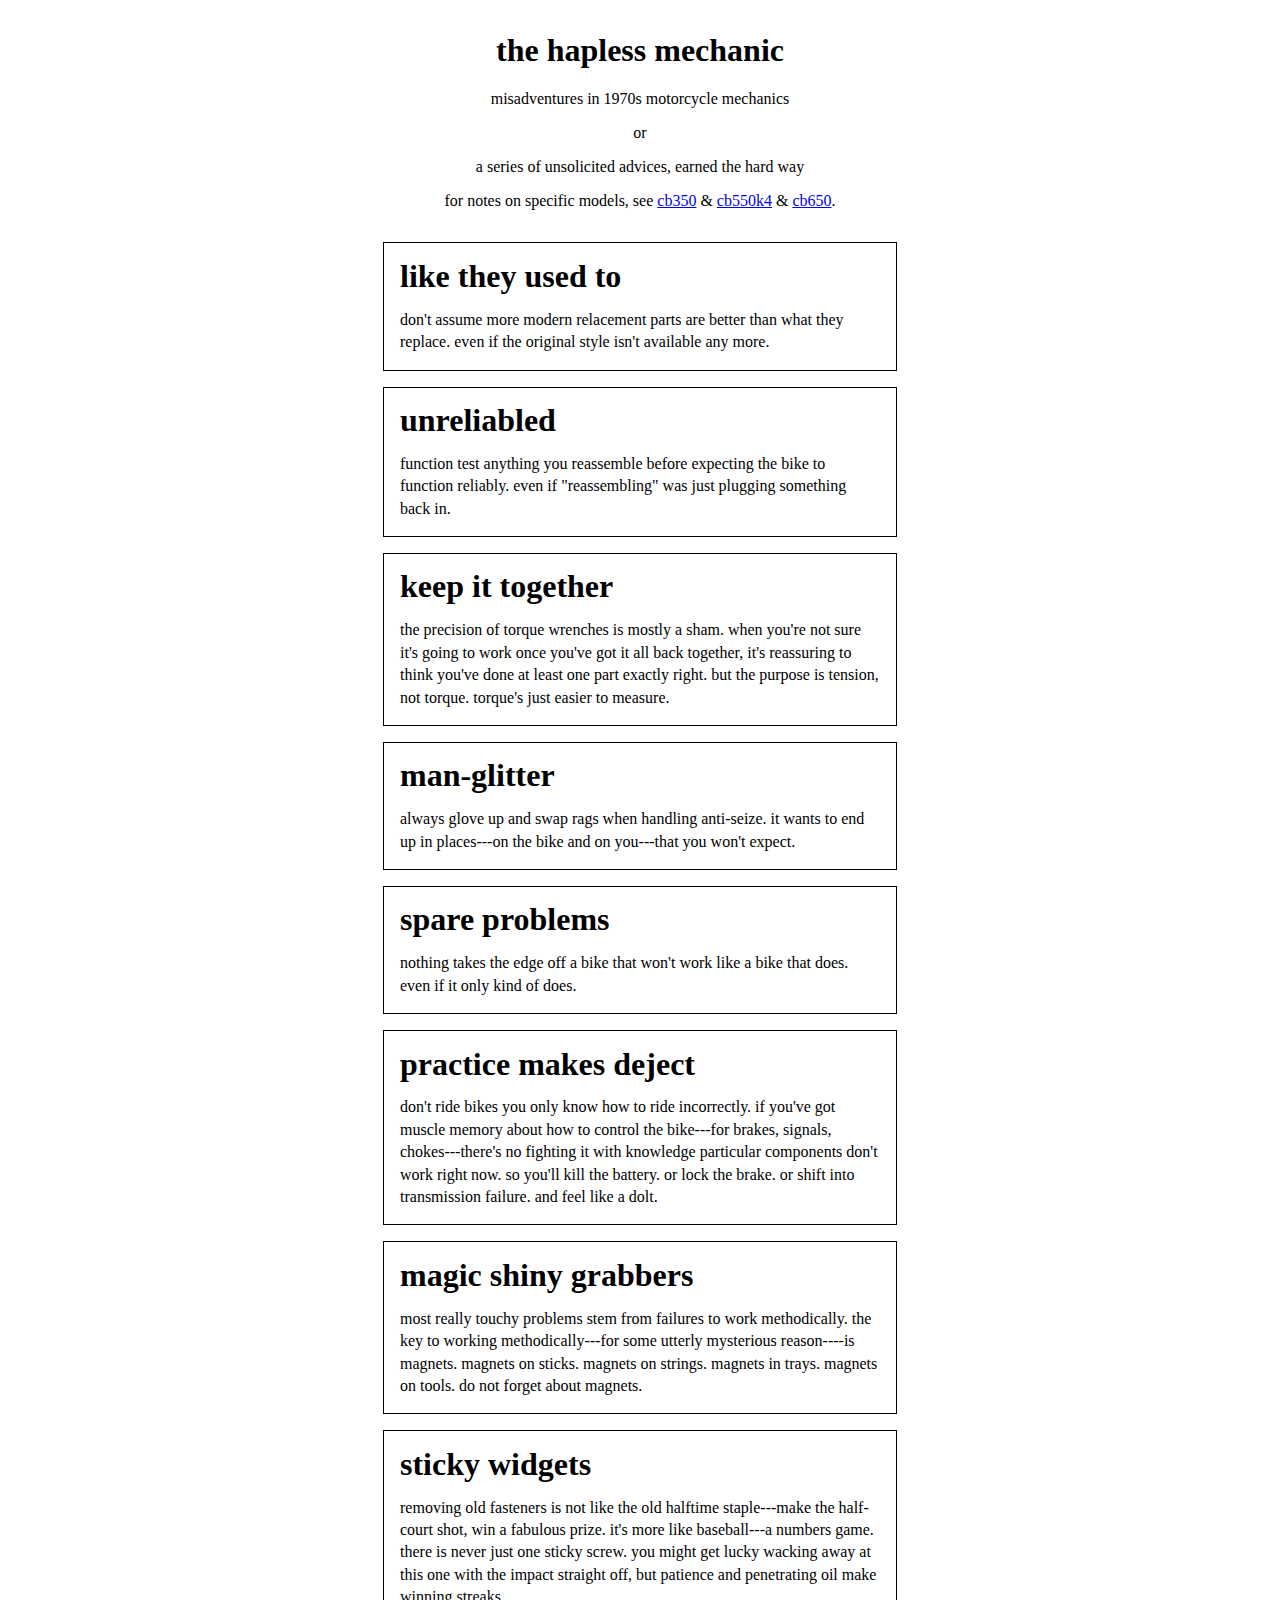
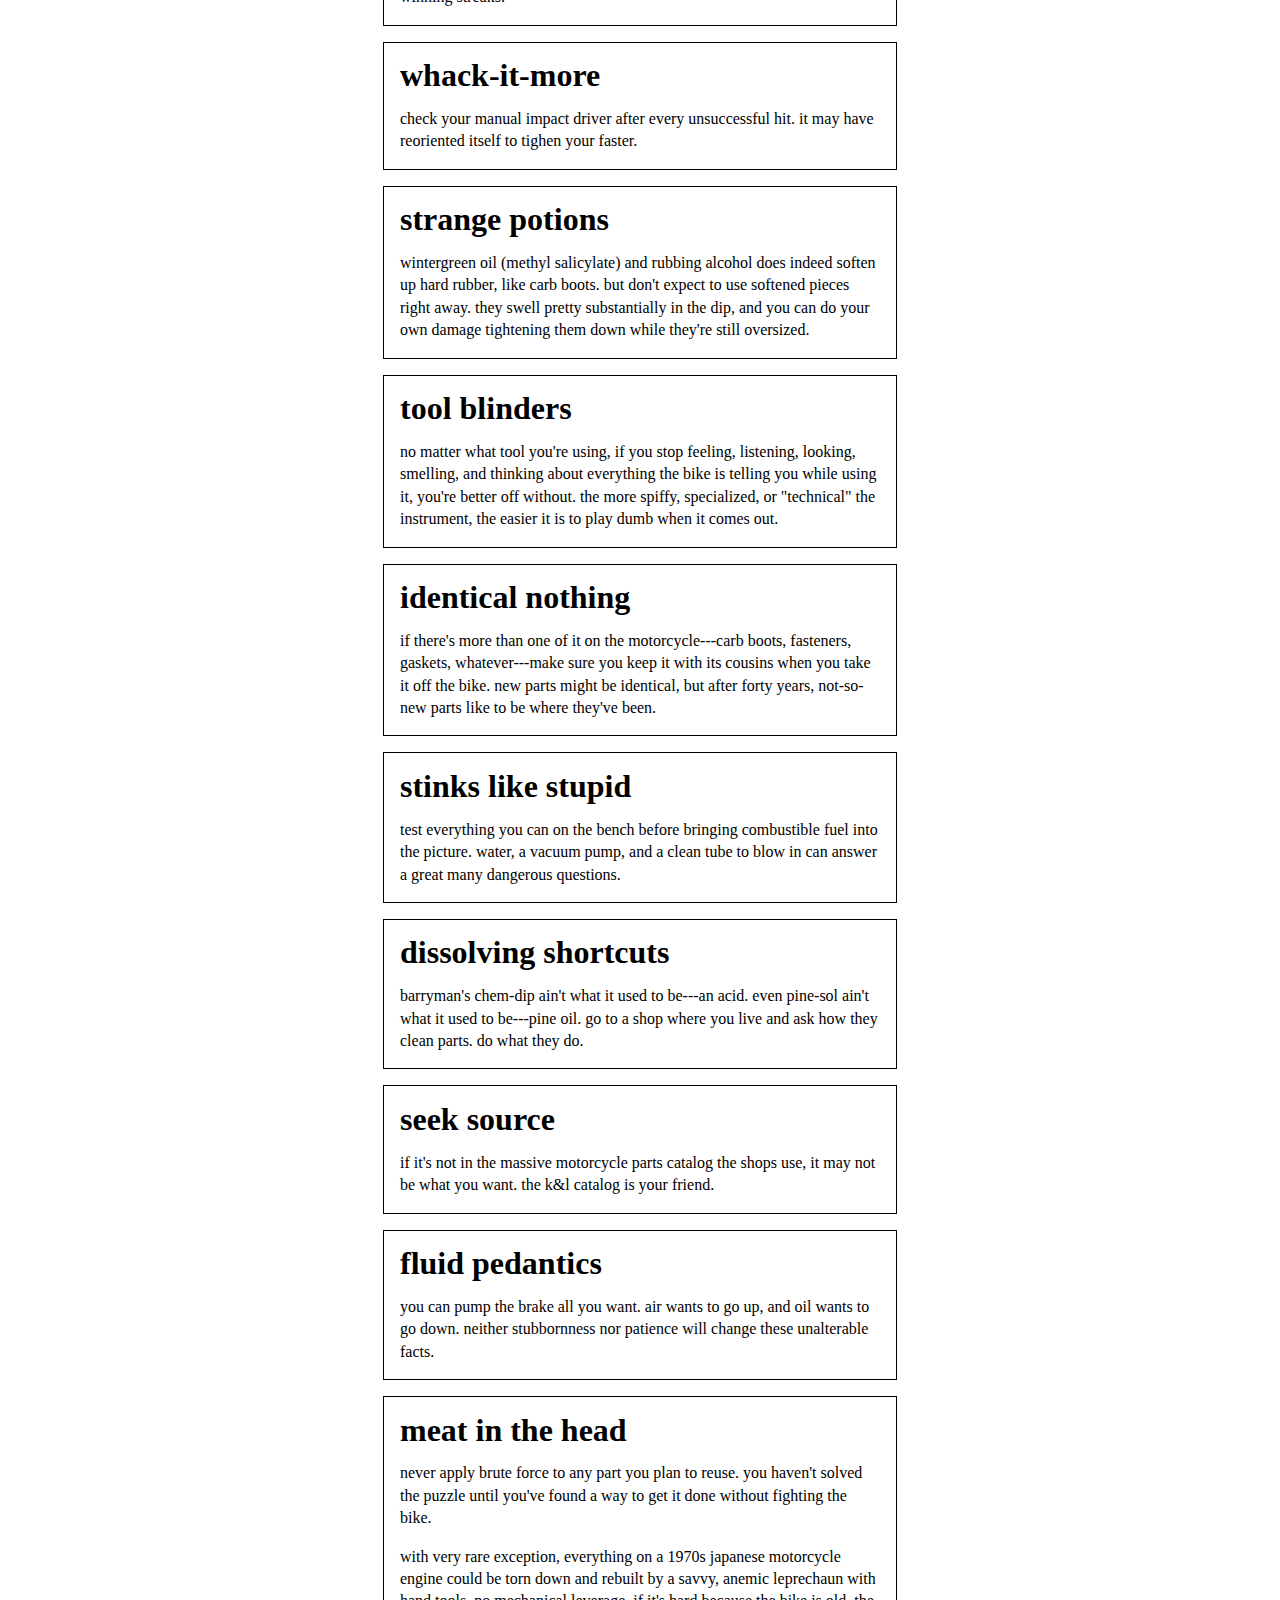
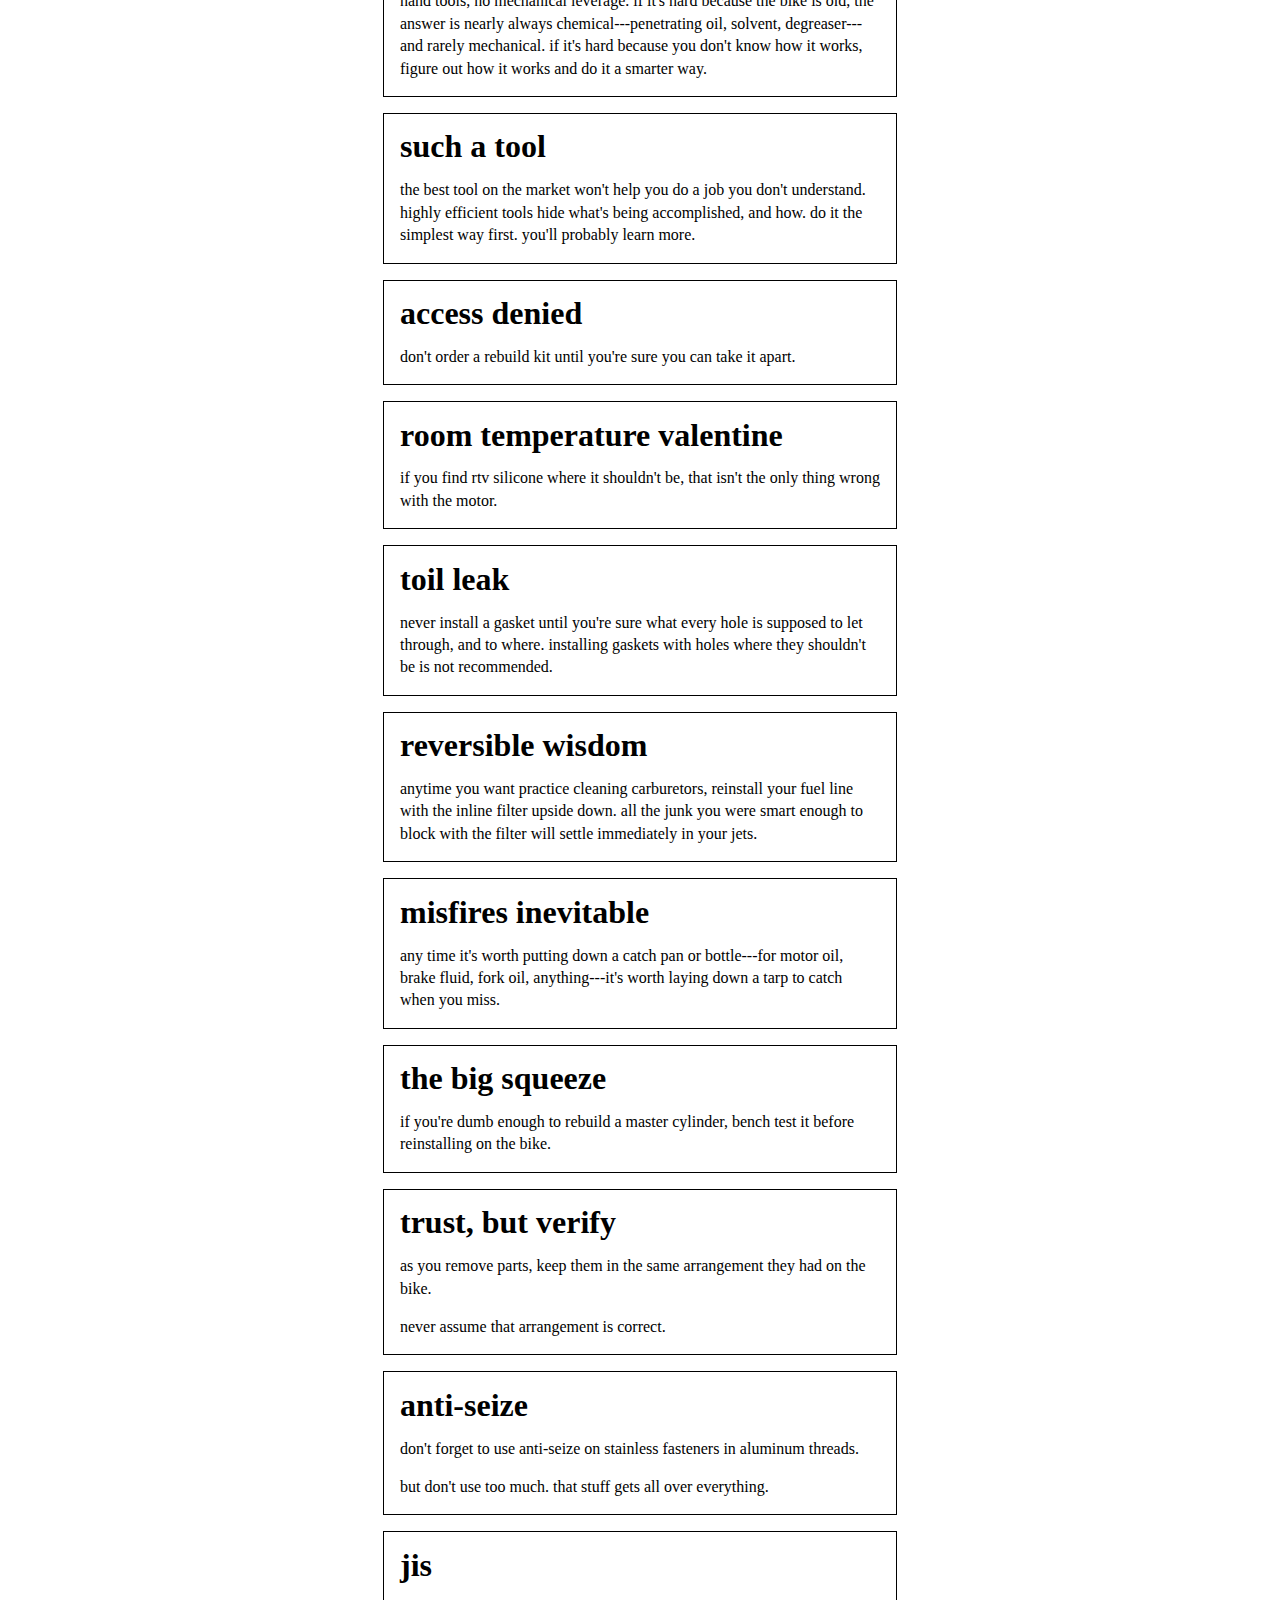
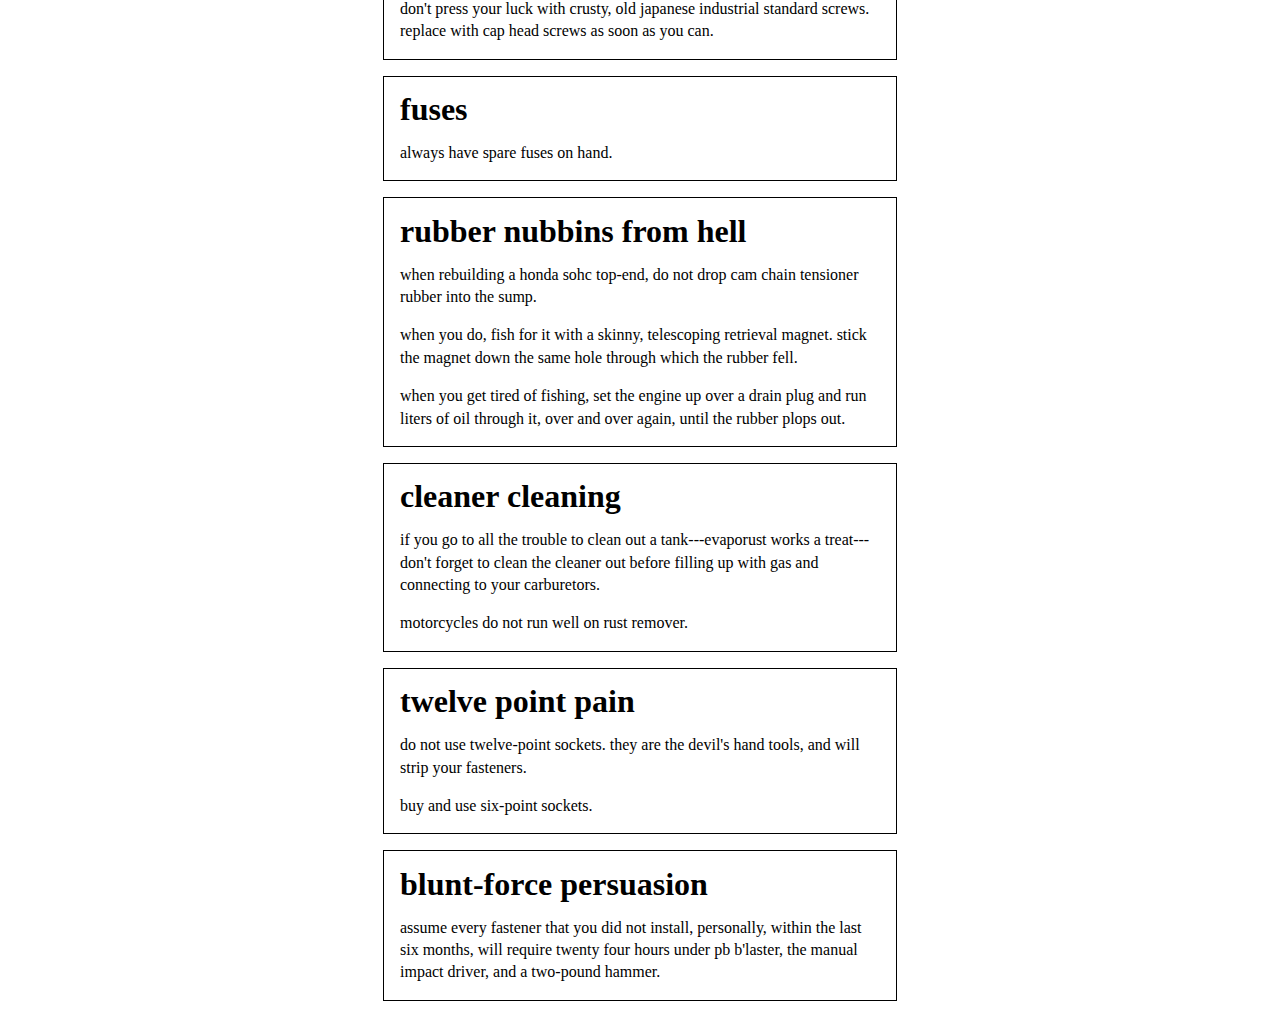
<file: index.html>
<!doctype html>
<html lang=en>
  <head>
    <meta charset=utf-8>
    <title>the hapless mechanic</title>
    <link rel=stylesheet href=styles.css>
  </head>

  <body>
    <header>
      <h1>The Hapless Mechanic</h1>
      <p>Misadventures in 1970s Motorcycle Mechanics</p>
      <p>or</p>
      <p>A series of unsolicited advices, earned the hard way</p>
      <p>
        For notes on specific models, see
        <a href="cb350.html">CB350</a> &amp;
        <a href="cb550.html">CB550K4</a> &amp;
        <a href="cb650.html">CB650</a>.
      </p>
    </header>

    <article id=number-32>
      <h1>Like they Used To</h1>
      <p>
        Don't assume more modern relacement parts are better than
        what they replace.  Even if the original style isn't available
        any more.
      </p>
    </article>

    <article id=number-31>
      <h1>Unreliabled</h1>
      <p>
        Function test anything you reassemble before expecting the
        bike to function reliably.  Even if "reassembling" was just
        plugging something back in.
      </p>
    </article>

    <article id=number-30>
      <h1>Keep it Together</h1>
      <p>
        The precision of torque wrenches is mostly a sham.  When you're
        not sure it's going to work once you've got it all back
        together, it's reassuring to think you've done at least one
        part exactly right.  But the purpose is tension, not torque.
        Torque's just easier to measure.
      </p>
    </article>

    <article id=number-29>
      <h1>Man-Glitter</h1>
      <p>
        Always glove up and swap rags when handling anti-seize.
        It wants to end up in places---on the bike and on you---that
        you won't expect.
      </p>
    </article>

    <article id=number-28>
      <h1>Spare Problems</h1>
      <p>
        Nothing takes the edge off a bike that won't work like a bike
        that does.  Even if it only kind of does.
      </p>
    </article>

    <article id=number-27>
      <h1>Practice Makes Deject</h1>
      <p>
        Don't ride bikes you only know how to ride incorrectly.
        If you've got muscle memory about how to control the
        bike---for brakes, signals, chokes---there's no fighting it
        with knowledge particular components don't work right now.
        So you'll kill the battery.  Or lock the brake.  Or shift
        into transmission failure.  And feel like a dolt.
      </p>
    </article>

    <article id=number-26>
      <h1>Magic Shiny Grabbers</h1>
      <p>
        Most really touchy problems stem from failures to work
        methodically.  The key to working methodically---for some
        utterly mysterious reason----is magnets.  Magnets on sticks.
        Magnets on strings.  Magnets in trays.  Magnets on tools.
        Do not forget about magnets.
      </p>
    </article>

    <article id=number-25>
      <h1>Sticky Widgets</h1>
      <p>
        Removing old fasteners is not like the old halftime
        staple---make the half-court shot, win a fabulous prize.
        It's more like baseball---a numbers game.  There is never
        just one sticky screw.  You might get lucky wacking away
        at this one with the impact straight off, but patience and
        penetrating oil make winning streaks.
      </p>
    </article>

    <article id=number-24>
      <h1>Whack-it-More</h1>
      <p>
        Check your manual impact driver after every unsuccessful hit.
        It may have reoriented itself to tighen your faster.
      </p>
    </article>

    <article id=number-23>
      <h1>Strange Potions</h1>
      <p>
        Wintergreen oil (methyl salicylate) and rubbing alcohol does
        indeed soften up hard rubber, like carb boots.  But don't
        expect to use softened pieces right away.  They swell pretty
        substantially in the dip, and you can do your own damage
        tightening them down while they're still oversized.
      </p>
    </article>

    <article id=number-22>
      <h1>Tool Blinders</h1>
      <p>
        No matter what tool you're using, if you stop feeling,
        listening, looking, smelling, and thinking about everything the
        bike is telling you while using it, you're better off without.
        The more spiffy, specialized, or "technical" the instrument,
        the easier it is to play dumb when it comes out.
      </p>
    </article>

    <article id=number-21>
      <h1>Identical Nothing</h1>
      <p>
        If there's more than one of it on the motorcycle---carb boots,
        fasteners, gaskets, whatever---make sure you keep it with
        its cousins when you take it off the bike.  New parts might
        be identical, but after forty years, not-so-new parts like
        to be where they've been.
      </p>
    </article>

    <article id=number-20>
      <h1>Stinks Like Stupid</h1>
      <p>
        Test everything you can on the bench before bringing
        combustible fuel into the picture.  Water, a vacuum pump,
        and a clean tube to blow in can answer a great many dangerous
        questions.
      </p>
    </article>

    <article id=number-19>
      <h1>Dissolving Shortcuts</h1>
      <p>
        Barryman's Chem-Dip ain't what it used to be---an acid.
        Even Pine-Sol ain't what it used to be---pine oil.
        Go to a shop where you live and ask how they clean parts.
        Do what they do.
      </p>
    </article>

    <article id=number-18>
      <h1>Seek Source</h1>
      <p>
        If it's not in the massive motorcycle parts catalog the shops
        use, it may not be what you want.  The K&amp;L catalog is
        your friend.
      </p>
    </article>

    <article id=number-17>
      <h1>Fluid Pedantics</h1>
      <p>
        You can pump the brake all you want.  Air wants to go up,
        and oil wants to go down.  Neither stubbornness nor patience
        will change these unalterable facts.
      </p>
    </article>

    <article id=number-16>
      <h1>Meat in the Head</h1>
      <p>
        Never apply brute force to any part you plan to reuse.
        You haven't solved the puzzle until you've found a way to
        get it done without fighting the bike.
      </p>
      <p>
        With very rare exception, everything on a 1970s Japanese
        motorcycle engine could be torn down and rebuilt by a savvy,
        anemic leprechaun with hand tools, no mechanical leverage.
        If it's hard because the bike is old, the answer is nearly
        always chemical---penetrating oil, solvent, degreaser---and
        rarely mechanical.  If it's hard because you don't know how
        it works, figure out how it works and do it a smarter way.
      </p>
    </article>

    <article id=number-15>
      <h1>Such a Tool</h1>
      <p>
        The best tool on the market won't help you do a job you
        don't understand.  Highly efficient tools hide what's
        being accomplished, and how.  Do it the simplest way first.
        You'll probably learn more.
      </p>
    </article>

    <article id=number-14>
      <h1>Access Denied</h1>
      <p>
        Don't order a rebuild kit until you're sure you can take
        it apart.
      </p>
    </article>

    <article id=number-13>
      <h1>Room Temperature Valentine</h1>
      <p>
        If you find RTV silicone where it shouldn't be, that isn't
        the only thing wrong with the motor.
      </p>
    </article>

    <article id=number-12>
      <h1>Toil Leak</h1>
      <p>
        Never install a gasket until you're sure what every hole is
        supposed to let through, and to where.  Installing gaskets
        with holes where they shouldn't be is not recommended.
      </p>
    </article>

    <article id=number-11>
      <h1>Reversible Wisdom</h1>
      <p>
        Anytime you want practice cleaning carburetors, reinstall your
        fuel line with the inline filter upside down.  All the junk
        you were smart enough to block with the filter will settle
        immediately in your jets.
      </p>
    </article>

    <article id=number-10>
      <h1>Misfires Inevitable</h1>
      <p>
        Any time it's worth putting down a catch pan or bottle---for
        motor oil, brake fluid, fork oil, anything---it's worth
        laying down a tarp to catch when you miss.
      </p>
    </article>

    <article id=number-9>
      <h1>The Big Squeeze</h1>
      <p>
        If you're dumb enough to rebuild a master cylinder, bench
        test it before reinstalling on the bike.
      </p>
    </article>

    <article id=number-8>
      <h1>Trust, But Verify</h1>
      <p>
        As you remove parts, keep them in the same arrangement they
        had on the bike.
      </p>
      <p>
        Never assume that arrangement is correct.
      </p>
    </article>

    <article id=number-7>
      <h1>Anti-seize</h1>
      <p>
        Don't forget to use anti-seize on stainless fasteners in
        aluminum threads.
      </p>
      <p>
        But don't use too much.  That stuff gets all over everything.
      </p>
    </article>

    <article id=number-6>
      <h1>JIS</h1>
      <p>
        Don't press your luck with crusty, old Japanese Industrial Standard screws.
        Replace with cap head screws as soon as you can.
      </p>
    </article>

    <article id=number-5>
      <h1>Fuses</h1>
      <p>
        Always have spare fuses on hand.
      </p>
    </article>

    <article id=number-4>
      <h1>Rubber Nubbins from Hell</h1>
      <p>
        When rebuilding a Honda SOHC top-end, do not drop cam chain
        tensioner rubber into the sump.
      </p>
      <p>
        When you do, fish for it with a skinny, telescoping retrieval
        magnet.  Stick the magnet down the same hole through which
        the rubber fell.
      </p>
      <p>
        When you get tired of fishing, set the engine up over a drain
        plug and run liters of oil through it, over and over again,
        until the rubber plops out.
      </p>
    </article>

    <article id=number-3>
      <h1>Cleaner Cleaning</h1>
      <p>
        If you go to all the trouble to clean out a tank---EvapoRust
        works a treat---don't forget to clean the cleaner out before
        filling up with gas and connecting to your carburetors.
      </p>
      <p>
        Motorcycles do not run well on rust remover.
      </p>
    </article>

    <article id=number-2>
      <h1>Twelve Point Pain</h1>
      <p>
        Do not use twelve-point sockets.  They are the Devil's
        hand tools, and will strip your fasteners.
      </p>
      <p>
        Buy and use six-point sockets.
      </p>
    </article>

    <article id=number-1>
      <h1>Blunt-Force Persuasion</h1>
      <p>
        Assume every fastener that you did not install, personally,
        within the last six months, will require twenty four hours
        under PB B'Laster, the manual impact driver, and a two-pound
        hammer.
      </p>
    </article>
  </body>
</html>
</file>
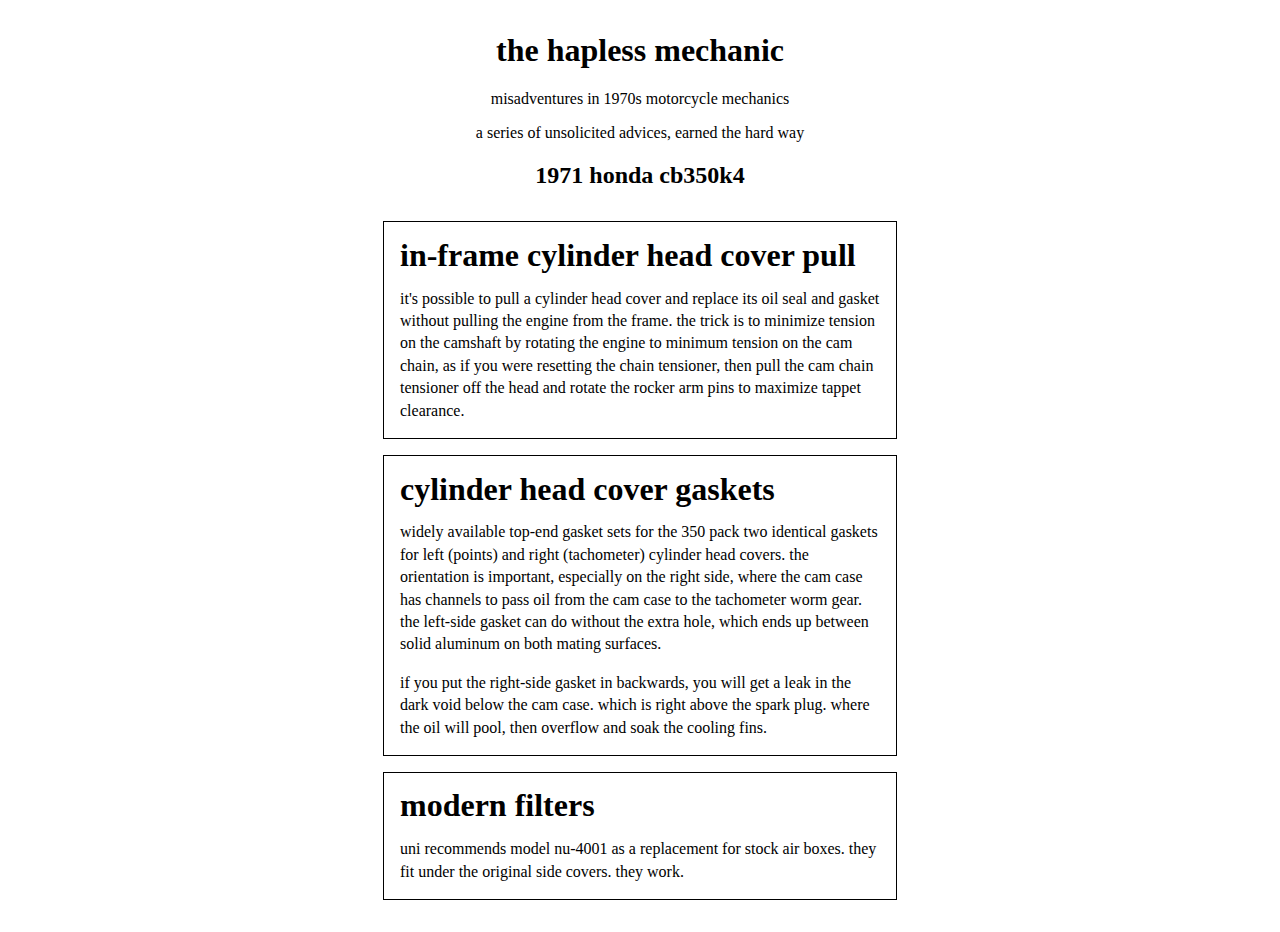
<file: cb350.html>
<!doctype html>
<html lang=en>
  <head>
    <meta charset=utf-8>
    <title>the hapless mechanic, cb650</title>
    <link rel=stylesheet href=styles.css>
  </head>

  <body>
    <header>
      <h1>the hapless mechanic</h1>
      <p>misadventures in 1970s motorcycle mechanics</p>
      <p>a series of unsolicited advices, earned the hard way</p>
      <h2>1971 Honda CB350K4</h2>
    </header>

    <article>
      <h1>In-Frame Cylinder Head Cover Pull</h1>
      <p>
        It's possible to pull a cylinder head cover and replace its
        oil seal and gasket without pulling the engine from the frame.
        The trick is to minimize tension on the camshaft by rotating
        the engine to minimum tension on the cam chain, as if you
        were resetting the chain tensioner, then pull the cam chain
        tensioner off the head and rotate the rocker arm pins to
        maximize tappet clearance.
      </p>
    </article>

    <article>
      <h1>Cylinder Head Cover Gaskets</h1>
      <p>
        Widely available top-end gasket sets for the 350 pack two
        identical gaskets for left (points) and right (tachometer)
        cylinder head covers.  The orientation is important, especially
        on the right side, where the cam case has channels to pass oil
        from the cam case to the tachometer worm gear.  The left-side
        gasket can do without the extra hole, which ends up between
        solid aluminum on both mating surfaces.
      </p>
      <p>
        If you put the right-side gasket in backwards, you will get
        a leak in the dark void below the cam case.  Which is right
        above the spark plug.  Where the oil will pool, then overflow
        and soak the cooling fins.
      </p>
    </article>

    <article>
      <h1>Modern Filters</h1>
      <p>
        UNI recommends model NU-4001 as a replacement for stock air
        boxes.  They fit under the original side covers.  They work.
      </p>
    </article>
  </body>
</html>
</file>
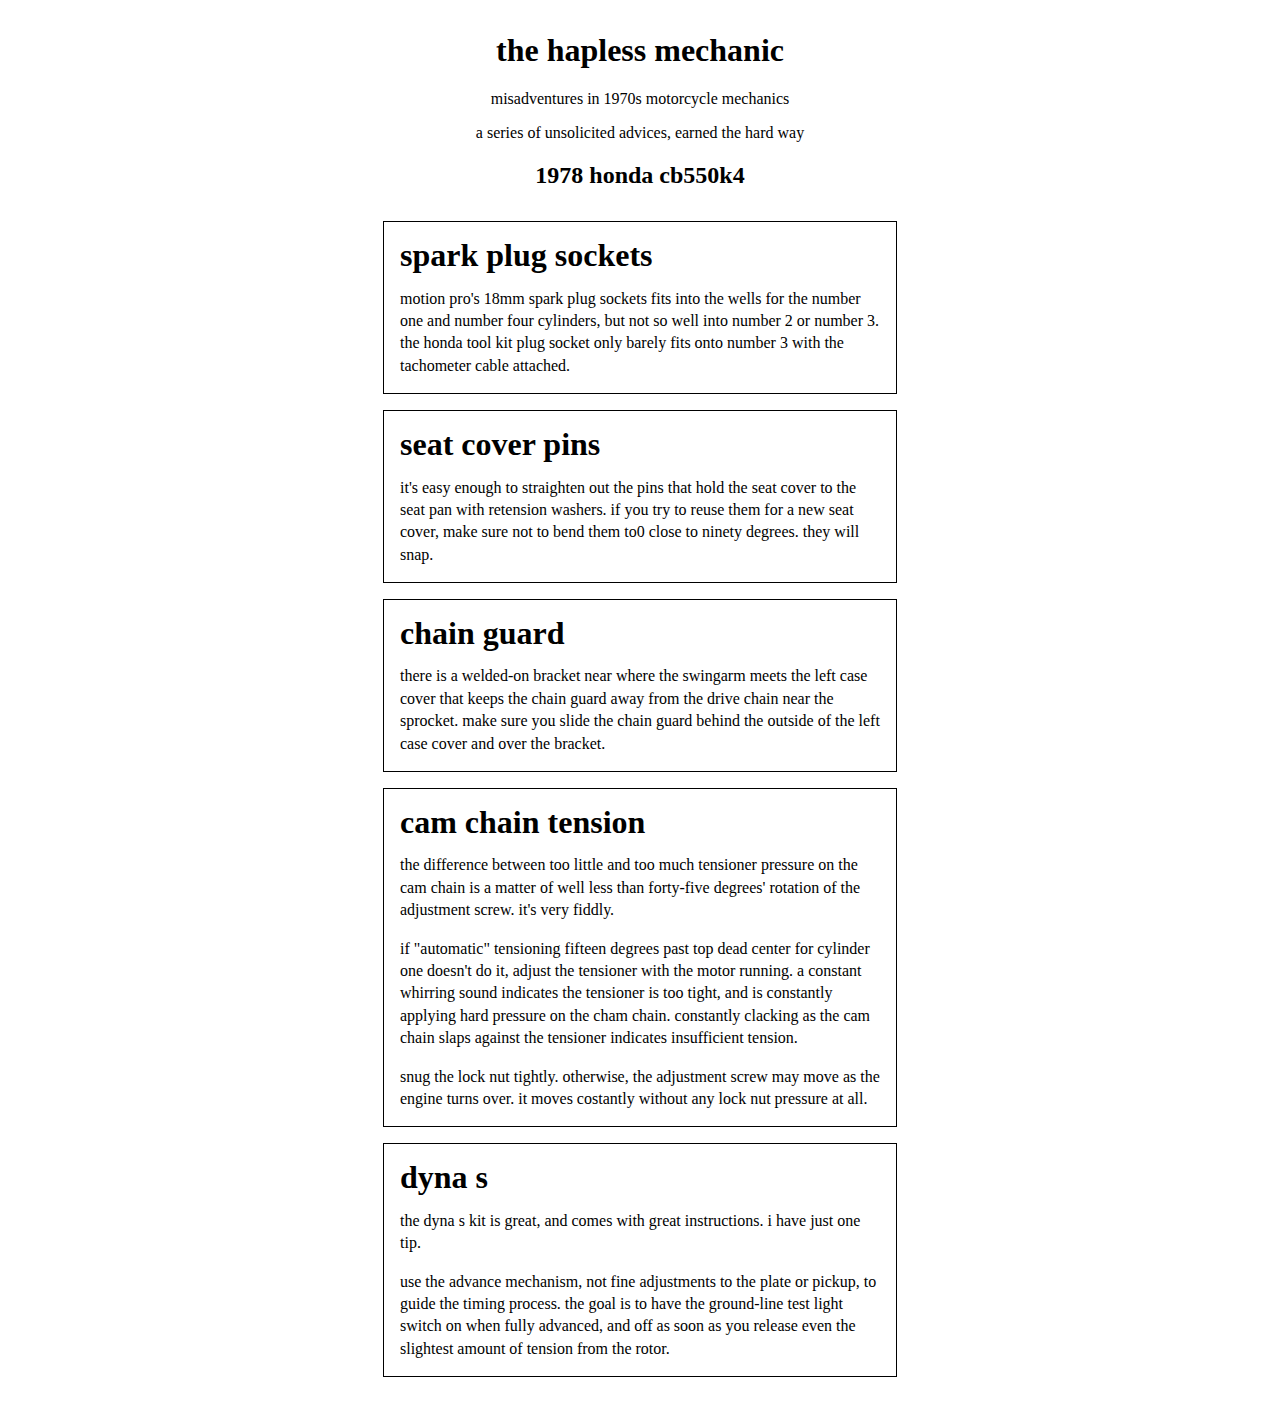
<file: cb550.html>
<!doctype html>
<html lang=en>
  <head>
    <meta charset=utf-8>
    <title>the hapless mechanic, cb550k4</title>
    <link rel=stylesheet href=styles.css>
  </head>

  <body>
    <header>
      <h1>the hapless mechanic</h1>
      <p>misadventures in 1970s motorcycle mechanics</p>
      <p>a series of unsolicited advices, earned the hard way</p>
      <h2>1978 Honda CB550K4</h2>
    </header>

    <article id=number-5>
      <h1>Spark Plug Sockets</h1>
      <p>
        Motion Pro's 18mm spark plug sockets fits into the wells for
        the number one and number four cylinders, but not so well into
        number 2 or number 3.  The Honda tool kit plug socket only
        barely fits onto number 3 with the tachometer cable attached.
      </p>
    </article>

    <article id=number-4>
      <h1>Seat Cover Pins</h1>
      <p>
        It's easy enough to straighten out the pins that hold the seat
        cover to the seat pan with retension washers.  If you try to
        reuse them for a new seat cover, make sure not to bend them
        to0 close to ninety degrees.  They will snap.
      </p>
    </article>

    <article id=number-3>
      <h1>Chain Guard</h1>
      <p>
        There is a welded-on bracket near where the swingarm meets the
        left case cover that keeps the chain guard away from the drive
        chain near the sprocket.  Make sure you slide the chain guard
        behind the outside of the left case cover and over the bracket.
      </p>
    </article>

    <article id=number-2>
      <h1>Cam Chain Tension</h1>
      <p>
        The difference between too little and too much tensioner
        pressure on the cam chain is a matter of well less than
        forty-five degrees' rotation of the adjustment screw.
        It's very fiddly.
      </p>
      <p>
        If "automatic" tensioning fifteen degrees past top dead
        center for cylinder one doesn't do it, Adjust the tensioner
        with the motor running.  A constant whirring sound indicates
        the tensioner is too tight, and is constantly applying hard
        pressure on the cham chain.  Constantly clacking as the cam
        chain slaps against the tensioner indicates insufficient
        tension.
      </p>
      <p>
        Snug the lock nut tightly.  Otherwise, the adjustment screw
        may move as the engine turns over.  It moves costantly without
        any lock nut pressure at all.
      </p>
    </article>

    <article id=number-1>
      <h1>Dyna S</h1>
      <p>
        The Dyna S kit is great, and comes with great instructions.
        I have just one tip.
      </p>
      <p>
        Use the advance mechanism, not fine adjustments to the plate
        or pickup, to guide the timing process.  The goal is to have
        the ground-line test light switch on when fully advanced,
        and off as soon as you release even the slightest amount of
        tension from the rotor.
      </p>
    </article>
  </body>
</html>
</file>
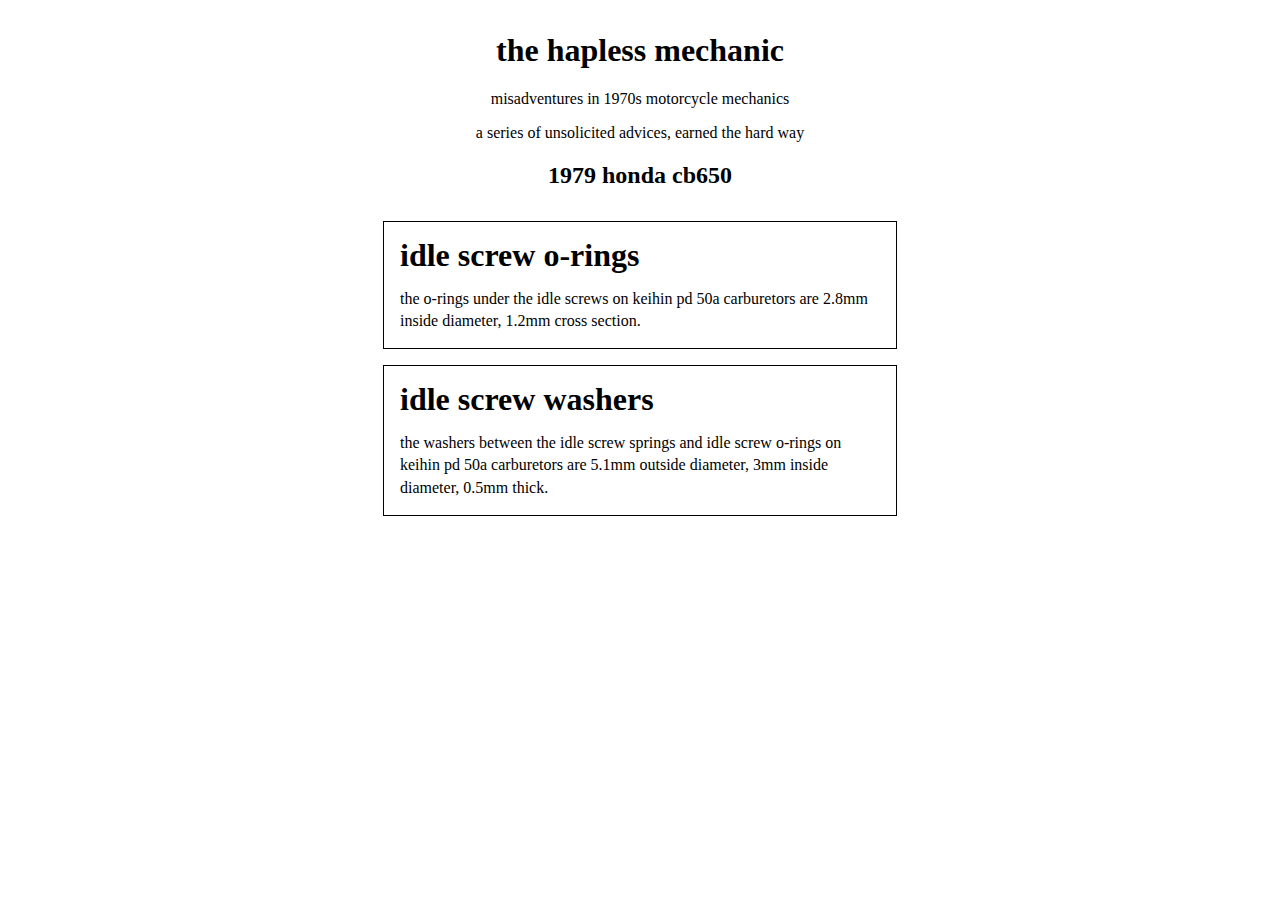
<file: cb650.html>
<!doctype html>
<html lang=en>
  <head>
    <meta charset=utf-8>
    <title>the hapless mechanic, cb650</title>
    <link rel=stylesheet href=styles.css>
  </head>

  <body>
    <header>
      <h1>the hapless mechanic</h1>
      <p>misadventures in 1970s motorcycle mechanics</p>
      <p>a series of unsolicited advices, earned the hard way</p>
      <h2>1979 Honda CB650</h2>
    </header>

    <article>
      <h1>Idle Screw O-Rings</h1>
      <p>
        The o-rings under the idle screws on Keihin PD 50A carburetors
        are 2.8mm inside diameter, 1.2mm cross section.
      </p>
    </article>

    <article>
      <h1>Idle Screw Washers</h1>
      <p>
        The washers between the idle screw springs and idle screw
        o-rings on Keihin PD 50A carburetors are 5.1mm outside
        diameter, 3mm inside diameter, 0.5mm thick.
      </p>
    </article>
  </body>
</html>
</file>
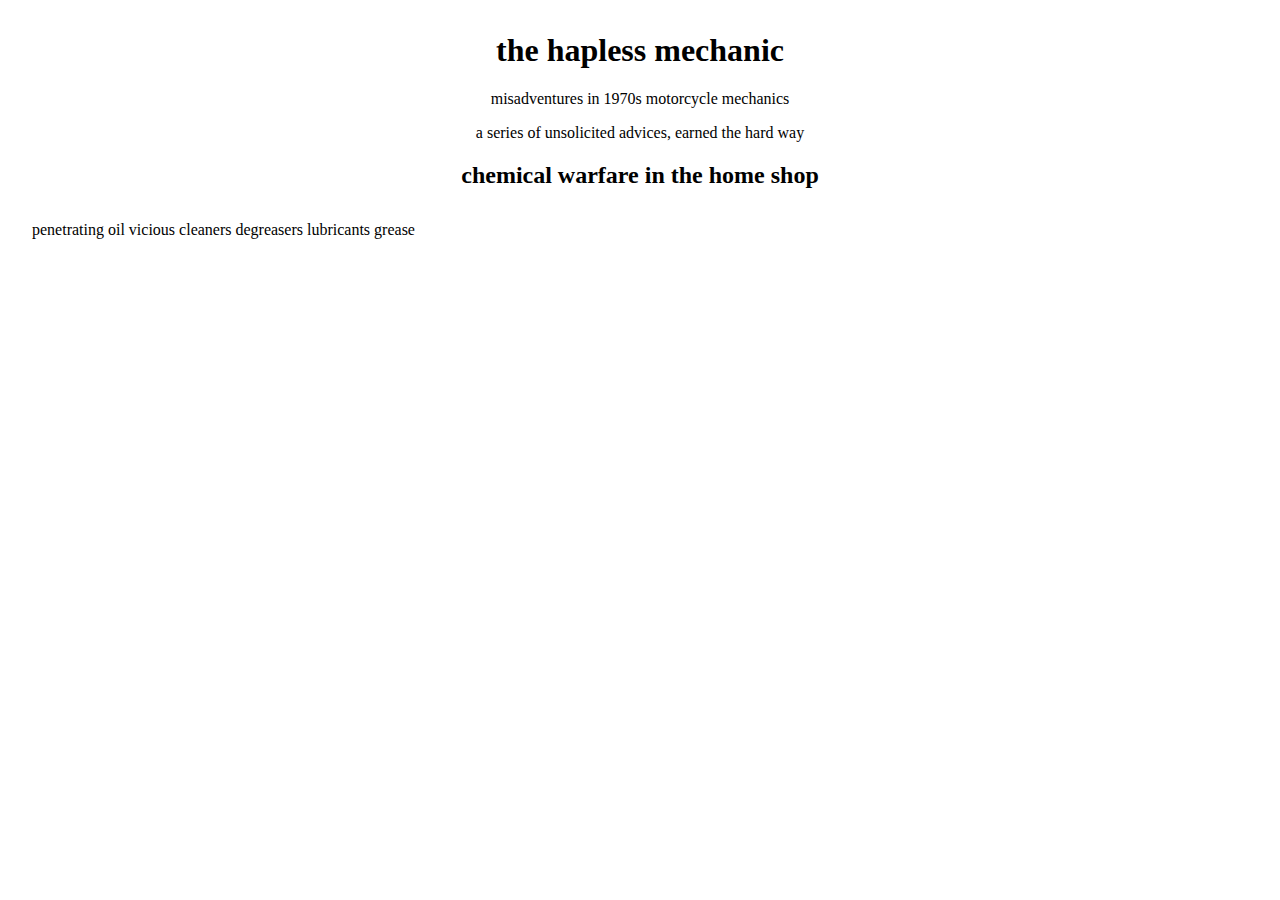
<file: chemical-warfare.html>
<!doctype html>
<html lang=en>
  <head>
    <meta charset=utf-8>
    <title>the hapless mechanic, chemical warfare in the home shop</title>
    <link rel=stylesheet href=styles.css>
  </head>

  <body>
    <header>
      <h1>the hapless mechanic</h1>
      <p>misadventures in 1970s motorcycle mechanics</p>
      <p>a series of unsolicited advices, earned the hard way</p>
      <h2>Chemical Warfare in the Home Shop</h2>
    </header>


    Penetrating Oil

    Vicious Cleaners

    Degreasers

    Lubricants

    Grease
  </body>
</html>
</file>
